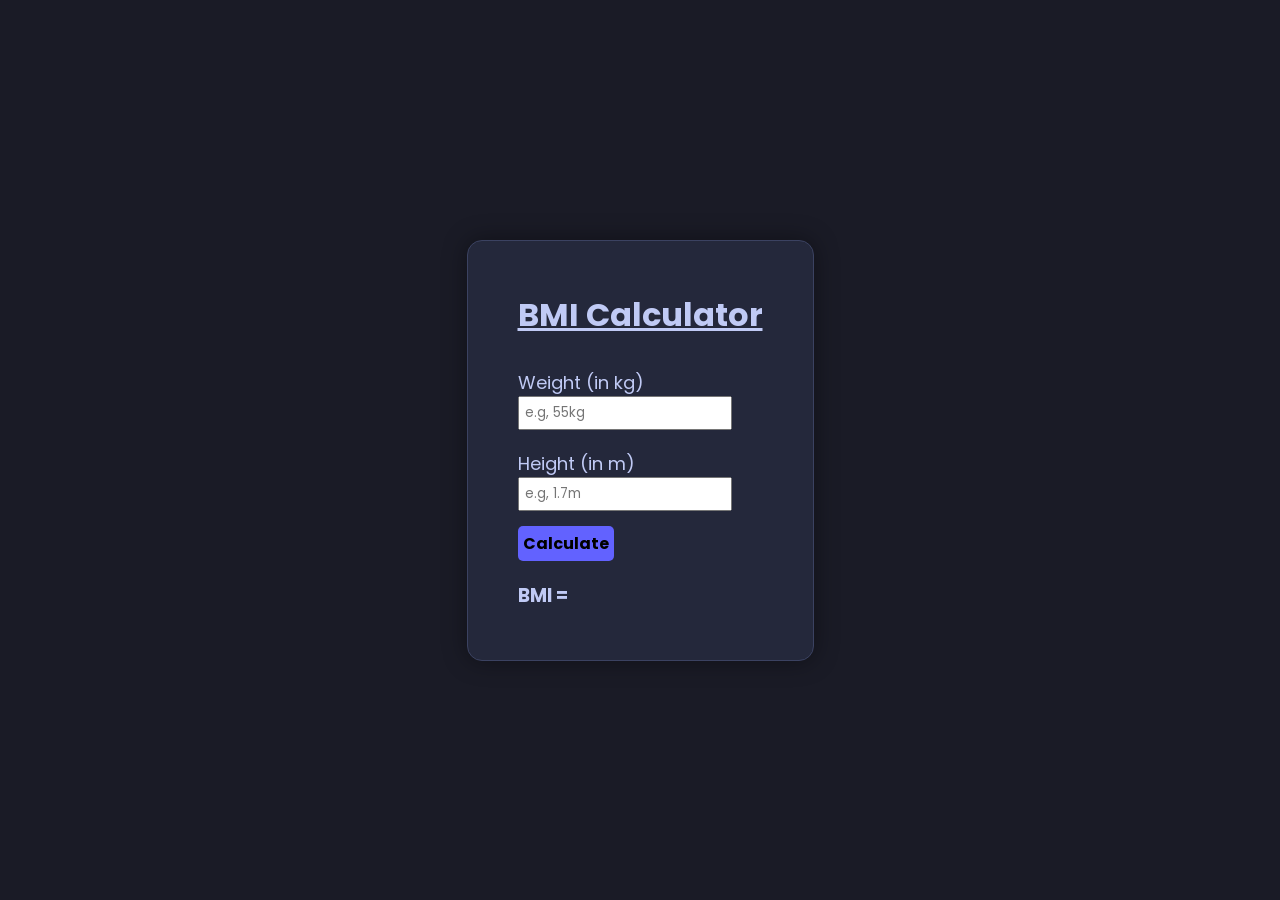
<file: BMI Calculator/index.html>
<!DOCTYPE html>
<html lang="en">

<head>
    <meta charset="UTF-8">
    <meta name="viewport" content="width=device-width, initial-scale=1.0">
    <title>BMI Calculator</title>
    <link rel="stylesheet" href="style.css">

    <link rel="preconnect" href="https://fonts.googleapis.com">
    <link rel="preconnect" href="https://fonts.gstatic.com" crossorigin>
    <link
        href="https://fonts.googleapis.com/css2?family=Inter:ital,opsz,wght@0,14..32,100..900;1,14..32,100..900&family=Poppins:ital,wght@0,100;0,200;0,300;0,400;0,500;0,600;0,700;0,800;0,900;1,100;1,200;1,300;1,400;1,500;1,600;1,700;1,800;1,900&family=Roboto:ital,wght@0,100..900;1,100..900&display=swap"
        rel="stylesheet">

</head>

<body>
    <div class="parent">
        <div id="bmi_calc">
            <h1>BMI Calculator</h1>
            <form action="">
                <label for="Wight" class="weight">Weight (in kg)</label>
                <input type="number" placeholder="e.g, 55kg" id="weight" step="any" required>
                <!-- step = any to take float inputs-->
                <label for="Height" class="height">Height (in m)</label>
                <input type="number" placeholder="e.g, 1.7m" id="height" step="any" required>
                <button type="submit">Calculate</button>
            </form>

            <h3>BMI = </h3>
        </div>
    </div>


    <script src="script.js"></script>
</body>

</html>
</file>
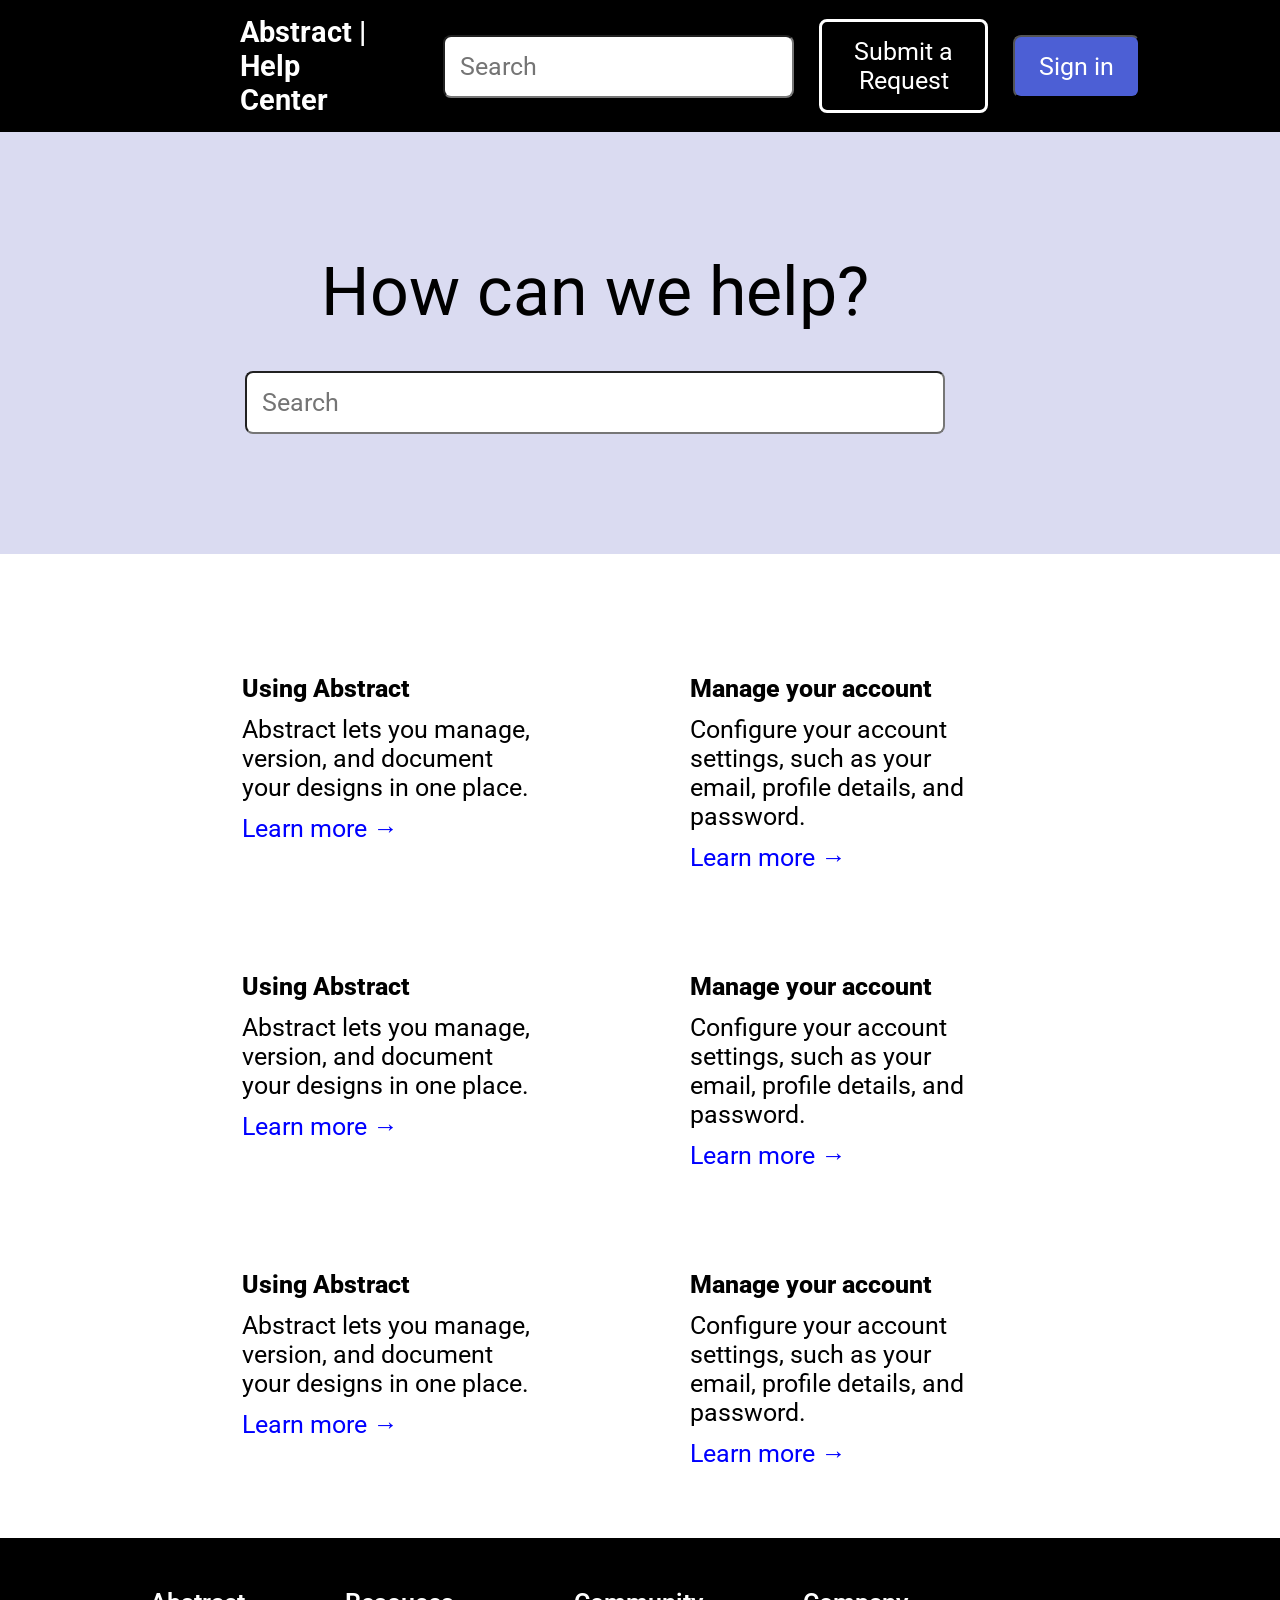
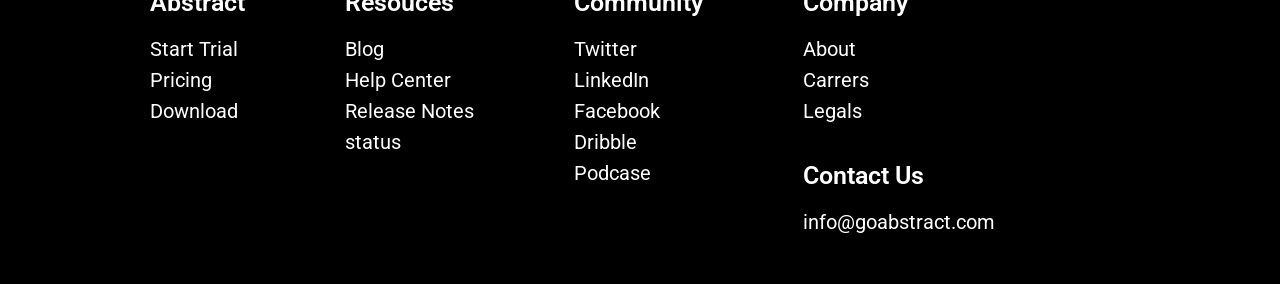
<file: Practice/index.html>
<!DOCTYPE html>
<html lang="en">

<head>
    <meta charset="UTF-8">
    <meta name="viewport" content="width=device-width, initial-scale=1.0">
    <link rel="stylesheet" href="style.css">
    <link rel="preconnect" href="https://fonts.googleapis.com">
    <link rel="preconnect" href="https://fonts.gstatic.com" crossorigin>
    <link
        href="https://fonts.googleapis.com/css2?family=Inter:ital,opsz,wght@0,14..32,100..900;1,14..32,100..900&family=Poppins:ital,wght@0,100;0,200;0,300;0,400;0,500;0,600;0,700;0,800;0,900;1,100;1,200;1,300;1,400;1,500;1,600;1,700;1,800;1,900&family=Roboto:ital,wght@0,100..900;1,100..900&display=swap"
        rel="stylesheet">

    <title>HomePage</title>
</head>

<body>
    <header>
        <div class="head">
            <div class="left">
                <h3>Abstract | <a href="">Help Center</a></h3>
            </div>

            <div class="right">
                <input type="search" placeholder="Search" class="navSearch">
                <button class="req">
                    Submit a Request
                </button>
                <button class="signin">
                    Sign in
                </button>
            </div>

        </div>

    </header>

    <section>
        <div class="mid">
            <h1>How can we help?</h1>
            <input type="search" placeholder="Search">
        </div>
    </section>

    <section class="mid2">

        <div>
            <p class="heading">Using Abstract</p>
            <p>Abstract lets you manage, version, and document your designs in one place.</p>
            <a href="#">Learn more &#x2192;</a>
        </div>

        <div>
            <p class="heading">Manage your account</p>
            <p>Configure your account settings, such as your email, profile details, and password.</p>
            <a href="#">Learn more &#x2192;</a>
        </div>
        <div>
            <p class="heading">Using Abstract</p>
            <p>Abstract lets you manage, version, and document your designs in one place.</p>
            <a href="#">Learn more &#x2192;</a>
        </div>
        <div>
            <p class="heading">Manage your account</p>
            <p>Configure your account settings, such as your email, profile details, and password.</p>
            <a href="#">Learn more &#x2192;</a>
        </div>
        <div>
            <p class="heading">Using Abstract</p>
            <p>Abstract lets you manage, version, and document your designs in one place.</p>
            <a href="#">Learn more &#x2192;</a>
        </div>
        <div>
            <p class="heading">Manage your account</p>
            <p>Configure your account settings, such as your email, profile details, and password.</p>
            <a href="#">Learn more &#x2192;</a>
        </div>

    </section>

    <footer>
        <ul>
            <p>Abstract</p>
            <li><a href="#">Start Trial</a></li>
            <li><a href="#">Pricing</a></li>
            <li><a href="#">Download</a></li>
        </ul>

        <ul>
            <p>Resouces</p>
            <li><a href="#">Blog</a></li>
            <li><a href="#">Help Center</a></li>
            <li><a href="#">Release Notes</a></li>
            <li><a href="#">status</a></li>
        </ul>

        <ul>
            <p>Community</p>
            <li><a href="#">Twitter</a></li>
            <li><a href="#">LinkedIn</a></li>
            <li><a href="#">Facebook</a></li>
            <li><a href="#">Dribble</a></li>
            <li><a href="#">Podcase</a></li>
        </ul>

        <ul>
            <p>Company</p>
            <li><a href="#">About</a></li>
            <li><a href="#">Carrers</a></li>
            <li><a href="#">Legals</a></li>
            <br>
            <br>
            <p>Contact Us</p>
            <li><a href="#">info@goabstract.com</a></li>
        </ul>
    </footer>
</body>

</html>
</file>
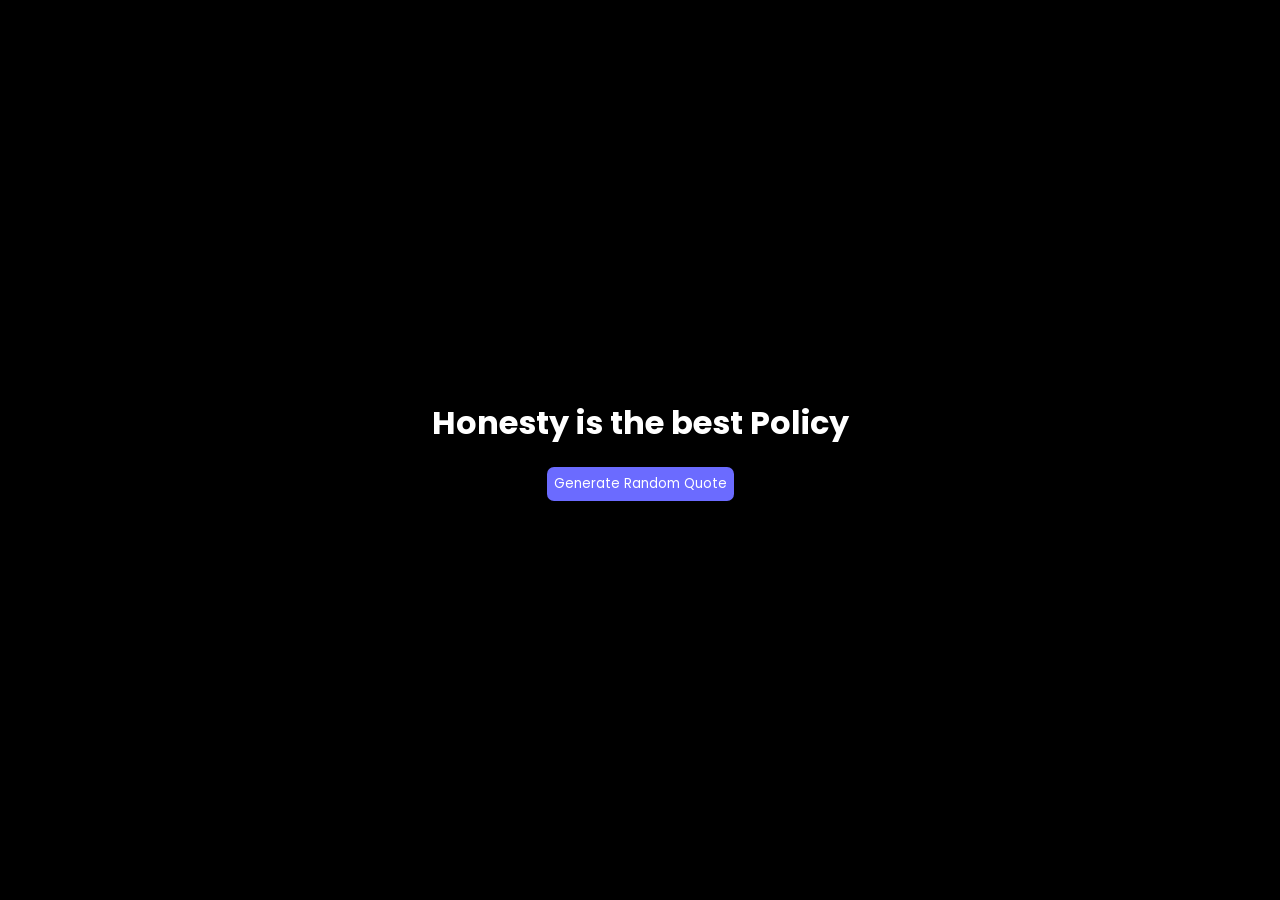
<file: Random Quote Generator/index.html>
<!DOCTYPE html>
<html lang="en">

<head>
    <meta charset="UTF-8">
    <meta name="viewport" content="width=device-width, initial-scale=1.0">
    <title>Random Quote Generator</title>
    <link rel="preconnect" href="https://fonts.googleapis.com">
    <link rel="preconnect" href="https://fonts.gstatic.com" crossorigin>
    <link
        href="https://fonts.googleapis.com/css2?family=Inter:ital,opsz,wght@0,14..32,100..900;1,14..32,100..900&family=Poppins:ital,wght@0,100;0,200;0,300;0,400;0,500;0,600;0,700;0,800;0,900;1,100;1,200;1,300;1,400;1,500;1,600;1,700;1,800;1,900&family=Roboto:ital,wght@0,100..900;1,100..900&display=swap"
        rel="stylesheet">
    <style>
        * {
            padding: 0;
            margin: 0;
            background-color: black;
            color: white;
            font-family: Poppins;
        }

        button {
            background-color: rgb(107, 107, 255);
            padding: 7px;
            border-radius: 7px;
            margin-top: 20px;
            cursor: pointer;
            border-style: none;

        }

        #first {
            display: flex;
            flex-direction: column;
            align-items: center;
            justify-content: center;
            height: 100vh;
            width: 500px;
            margin: auto;
        }

        h1{
            font-weight: 700;
        }
    </style>
</head>

<body>
    <div id="first">
        <h1>Honesty is the best Policy</h1>
        <button>Generate Random Quote</button>
    </div>

    <script src="script.js"></script>
</body>

</html>
</file>
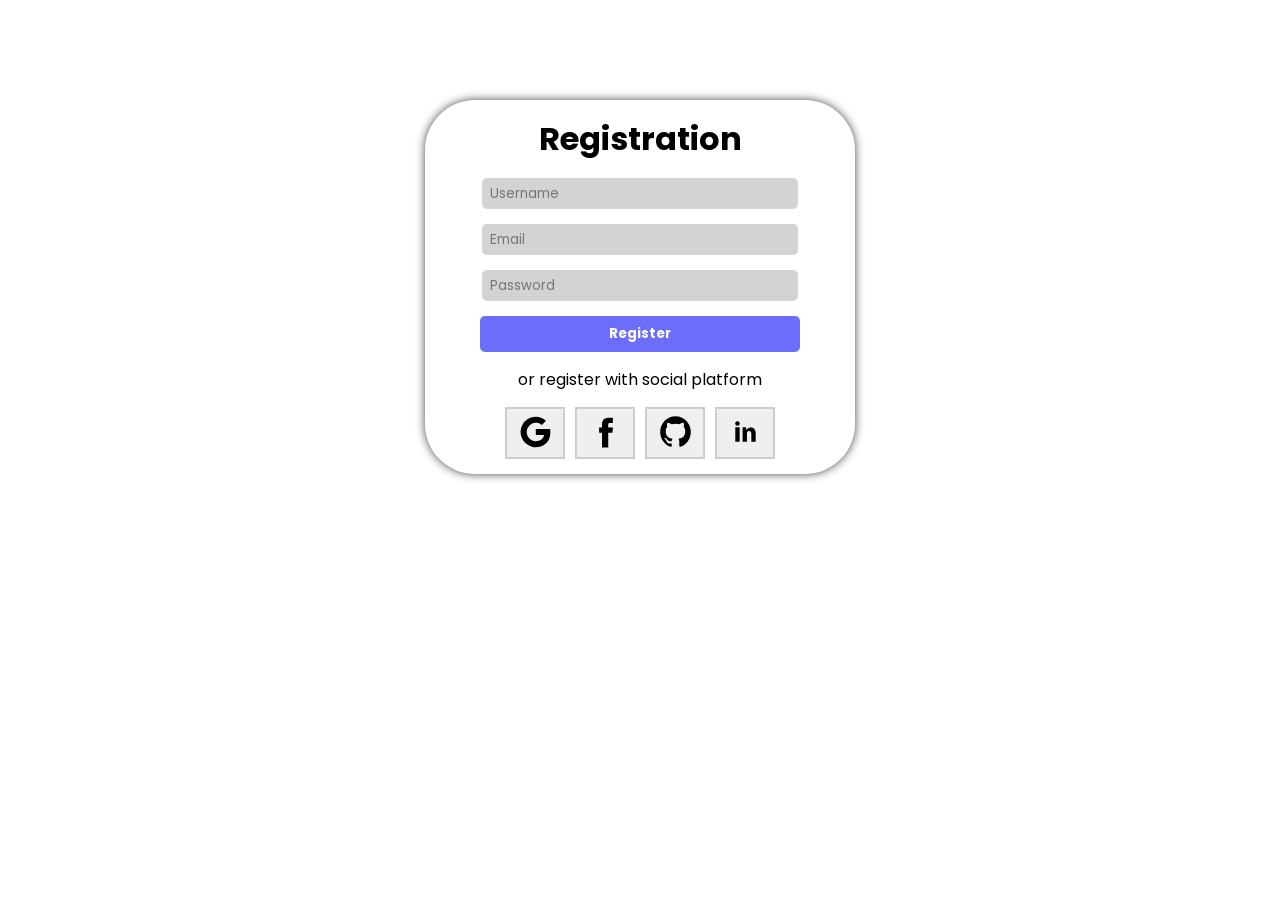
<file: LoginPage/login1.html>
<!DOCTYPE html>
<html lang="en">

<head>
    <meta charset="UTF-8" />
    <meta name="viewport" content="width=device-width, initial-scale=1.0" />
    <title>Login Page</title>
    <link rel="stylesheet" href="style.css" />

    <link rel="preconnect" href="https://fonts.googleapis.com" />
    <link rel="preconnect" href="https://fonts.gstatic.com" crossorigin />
    <link
        href="https://fonts.googleapis.com/css2?family=Poppins:ital,wght@0,100;0,200;0,300;0,400;0,500;0,600;0,700;0,800;0,900;1,100;1,200;1,300;1,400;1,500;1,600;1,700;1,800;1,900&family=Roboto:ital,wght@0,100..900;1,100..900&display=swap"
        rel="stylesheet" />
</head>

<body>
    <div class="container">
        <h1>Registration</h1>
        <input type="text" placeholder="Username" />
        <input type="email" placeholder="Email" />
        <input type="password" placeholder="Password" />
        <button class="register">Register</button>
        <p>or register with social platform</p>

        <div class="social-media">
            <button class="i">
                <img src="Icons/843776_google_icon.svg" />
            </button>
            <button class="i">
                <img src="Icons/104498_facebook_icon.svg" />
            </button>
            <button class="i">
                <img src="Icons/211904_social_github_icon.svg" />
            </button>
            <button class="i">
                <img src="Icons/216394_linkedin_social_icon.svg" />
            </button>
        </div>
    </div>
</body>

</html>
</file>
<file: BMI Calculator/style.css>
*{
    margin: 0;
    padding: 0;
    font-family: Poppins;
}

/* #bmi_calc{
    display: flex;
    flex-direction: column;
    height: 100vh;
    align-items: center;
    justify-content: center;
} */

/* #bmi_calc{
    width: auto;
    background-color: lightcoral;
} */

h1{
    text-decoration: underline;
    margin-bottom: 30px;
}

h3{
    margin-top: 20px;
}

.weight , .height{
    display: block;
    font-size: large;
}

.height{
    margin-top: 20px;
}

button{
    display: block;
    margin-top: 15px;
    background-color: rgb(98, 98, 255);
    border-style: none;
    border-radius: 5px;
    padding: 5px;
    font-size: medium;
    font-weight: bold;
    cursor: pointer;
}

body{
    background-color: #1a1b26;
    color: #c0caf5;
}

input{
    padding:5px;
    width: 200px;
}

.parent{
    display: flex;
    justify-content: center;
    align-items: center;
    height: 100vh;
}

#bmi_calc{
    width: auto;
    height: auto;
    padding:50px;
    border-radius: 15px;
    background-color: #24283b;
    border: 1px solid #3b4261;
    box-shadow: 0 0 25px rgba(0,0,0,0.4);
}
</file>
<file: Practice/style.css>
*{
    margin: 0px;
    padding: 0px;
    font-family: Roboto,sans-serif;
}


header{
    background-color: black;
    color: white;
    font-size: 25px;
    padding: 15px;
}

header a{
    text-decoration: none;
    color: white;
}

button,input{
    font-size: 25px;
    padding: 15px;
    border-radius: 8px;
    font-weight: 400;
}

button{
    cursor: pointer;
}

.req{
    background-color: black;
    color: white;
    border: 3px solid white;
}

.signin{
    background-color: #4C5FD5;
    color: white;
    width: 170px;
    transition: 0.9ms;
}

.signin:hover{
    background-color: white;
    color: black;
}

.navSearch{
    background-color: #fff;
    height: auto;
}

.head{
    display: flex;
    gap: 50px;
    justify-content: space-around;
    margin-left: 25px;
    margin-right: 25px;
}

.left{
    width:30%;
    padding-left: 200px;
}

.right{
    display: flex;
    width: 70%;
    justify-content: flex-end;
    align-items: center;
    padding-right: 100px;
    gap: 25px;
}

.left , .right{
    /* border: 3px solid lightblue; */
    margin: auto;
}

.mid{
    font-size: 45px;
    margin: auto;
    text-align: center;
    padding: 100px;
    background-color: #DADBF1;
    padding-left: 10px;
}

.mid h1{
    margin: 20px;
    font-weight: 400;
}

.mid input{
    width: 700px;
    margin: 20px;
}

.mid2{
    display: grid;
    grid-template-columns:1fr 1fr ;
    /* background-color: lightpink;
    border: 3px solid black; */
    width: 70%;
    margin: auto;
    margin-top: 70px;
}

.mid2 div{
    margin: auto;
    /* border: 1px solid blue; */
    width: 65%;
    font-size: 25px;
    margin:50px;
}

.heading{
    font-weight: 800;
    margin-bottom: 12px;
}

.mid2 p{
    margin-bottom: 12px;
}

.mid2 a{
    text-decoration: none;
    color: blue;
}

footer{
    display: flex;
    flex-direction: row;
    gap: 100px;
    color: white;
    background-color: black;
    padding-top: 50px;
    padding-bottom: 50px;
    padding-left: 150px;
    margin-top: 20px;
}

footer a, ul{
    text-decoration: none;
    list-style: none;
    color: white;
}

footer p{
    font-size: 25px;
    font-weight: 600;
    margin-bottom: 20px;
}

footer li{
    font-size: 20px;
    margin-top: 7px;
    font-weight: 400;
}
</file>
<file: LoginPage/style.css>
body{
    display: flex;
    /* height: 500px; */
    justify-content: center;
    align-items: center; 
    padding-top: 100px;
    background-image: linear-gradient( #a6c1ee 100%);
}
.container{
    display: flex;
    flex-direction: column;
    width: 400px;
    align-items: center;
    border-radius: 50px;
    box-shadow: 0 0 10px rgb(71, 71, 71);
    background-color: transparent;
    padding: 15px;
}

* {
  margin: 0;
  padding: 0;
}

h1,
p {
  font-family: Poppins,Arial;
}

input {
  display: block;
  margin-top: 15px ;
  padding: 8px;
  width: 300px;
  border-radius: 5px;
  border: none;
  background-color: lightgray;
}

.register{
    font-family: Poppins;
    margin: 15px 0 ;
    width: 320px;
    padding: 8px;
    border-radius: 5px;
    border: none;
    background-color: rgb(109, 109, 252);
    color: white;
    font-weight: bold;
}

p{
    margin-bottom: 15px;
}

.social-media{
    display: grid;
    grid-template-columns: 60px 60px 60px 60px;
    column-gap: 10px;
}

img{
    width: 35px;
    height: 45px;
    cursor: pointer;
}

.i{
    border: 2px solid #ccc;
}

input::placeholder{
    font-family: Poppins;
}
</file>
